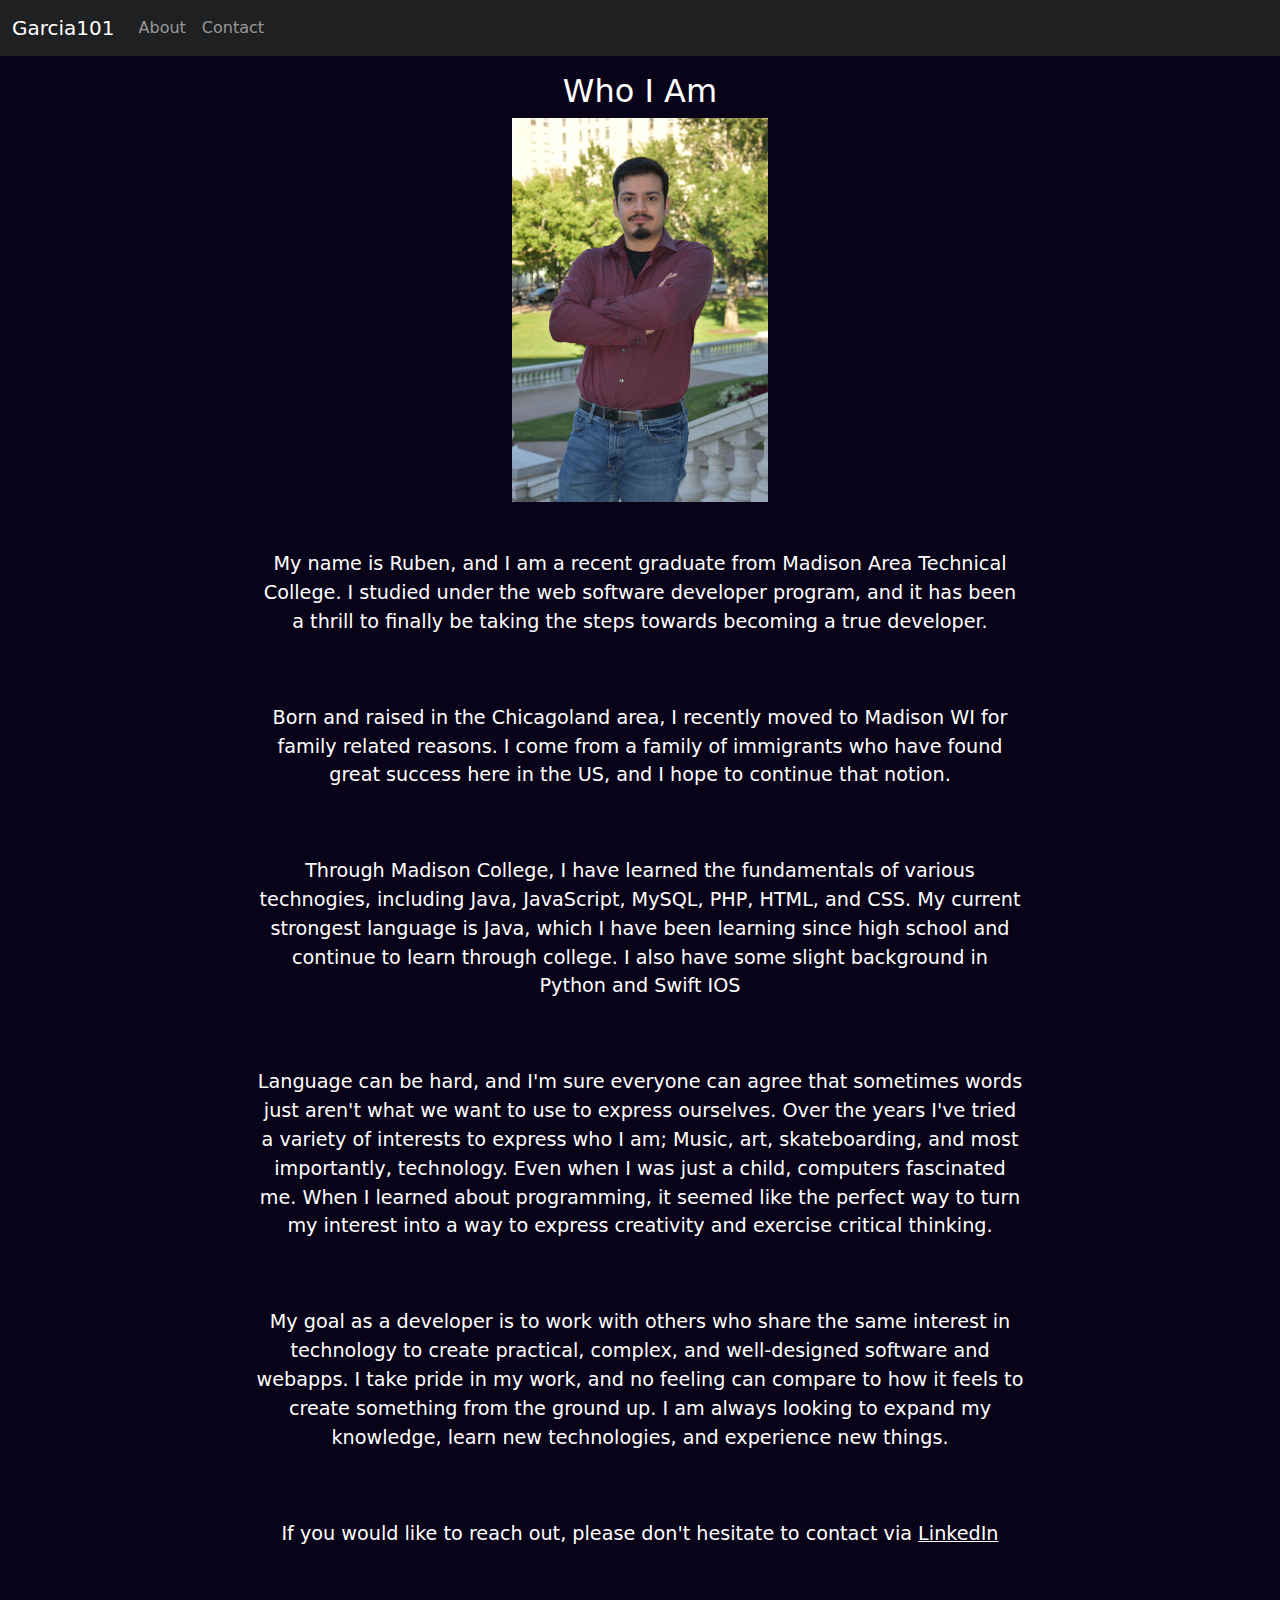
<file: about.html>
<DOCTYPE html>
    <!--
    Author: Ruben Garcia
    -->
    <html lang="en">

    <head>
        <title>Garcia101 Development</title>
        <link rel="stylesheet" href="stylesheets/about.css">
        <link rel="stylesheet" href="stylesheets/main.css">
        <script src="JS/included.js"></script>
        <meta charset="UTF-8">

        <meta name="viewport" content="width=device-width, initial-scale=1.0">
    </head>

    <body>
        <header>
        </header>
        <main>
            <h4>Who I Am</h4>
            <img src="images/gallery/vert/1.JPG" alt="My bodyshot">
            <div class="paragraphs">
                <p>My name is Ruben, and I am a recent graduate from Madison Area Technical College. 
                    I studied under the web software developer program, and it has been a thrill to finally be taking the steps towards becoming a true developer.</p>
                <p>Born and raised in the Chicagoland area, I recently moved to Madison WI for family related reasons. I come from a family of immigrants who have found great
                    success here in the US, and I hope to continue that notion.
                </p>

                <p>
                    Through Madison College, I have learned the fundamentals of various technogies, including Java, JavaScript, MySQL, PHP, HTML, and CSS. My current strongest language is Java, which I have been learning since high school
                    and continue to learn through college. I also have some slight background in Python and Swift IOS
                    
                </p>

                <p>Language can be hard, and I'm sure everyone can agree that sometimes words just aren't what we want to use to express ourselves.
                    Over the years I've tried a variety of interests to express who I am; Music, art, skateboarding, and most importantly, technology.
                    Even when I was just a child, computers fascinated me. When I learned about programming, it seemed like the perfect way to turn my interest into a way to express creativity and exercise critical thinking.
                </p>

                <p>
                    My goal as a developer is to work with others who share the same interest in technology to create practical, complex, and well-designed software and webapps. I take pride in my work, and no feeling can compare to how it feels to create something from the ground up.
                    I am always looking to expand my knowledge, learn new technologies, and experience new things.
                </p>

                <p>If you would like to reach out, please don't hesitate to contact via <a href="https://www.linkedin.com/in/ruben-ag-302e">LinkedIn</a></p>
            </div>
        </main>



        <script src="https://cdn.jsdelivr.net/npm/bootstrap@5.3.3/dist/js/bootstrap.bundle.min.js" integrity="sha384-YvpcrYf0tY3lHB60NNkmXc5s9fDVZLESaAA55NDzOxhy9GkcIdslK1eN7N6jIeHz" crossorigin="anonymous"></script>
    </body>
    </html>
</file>
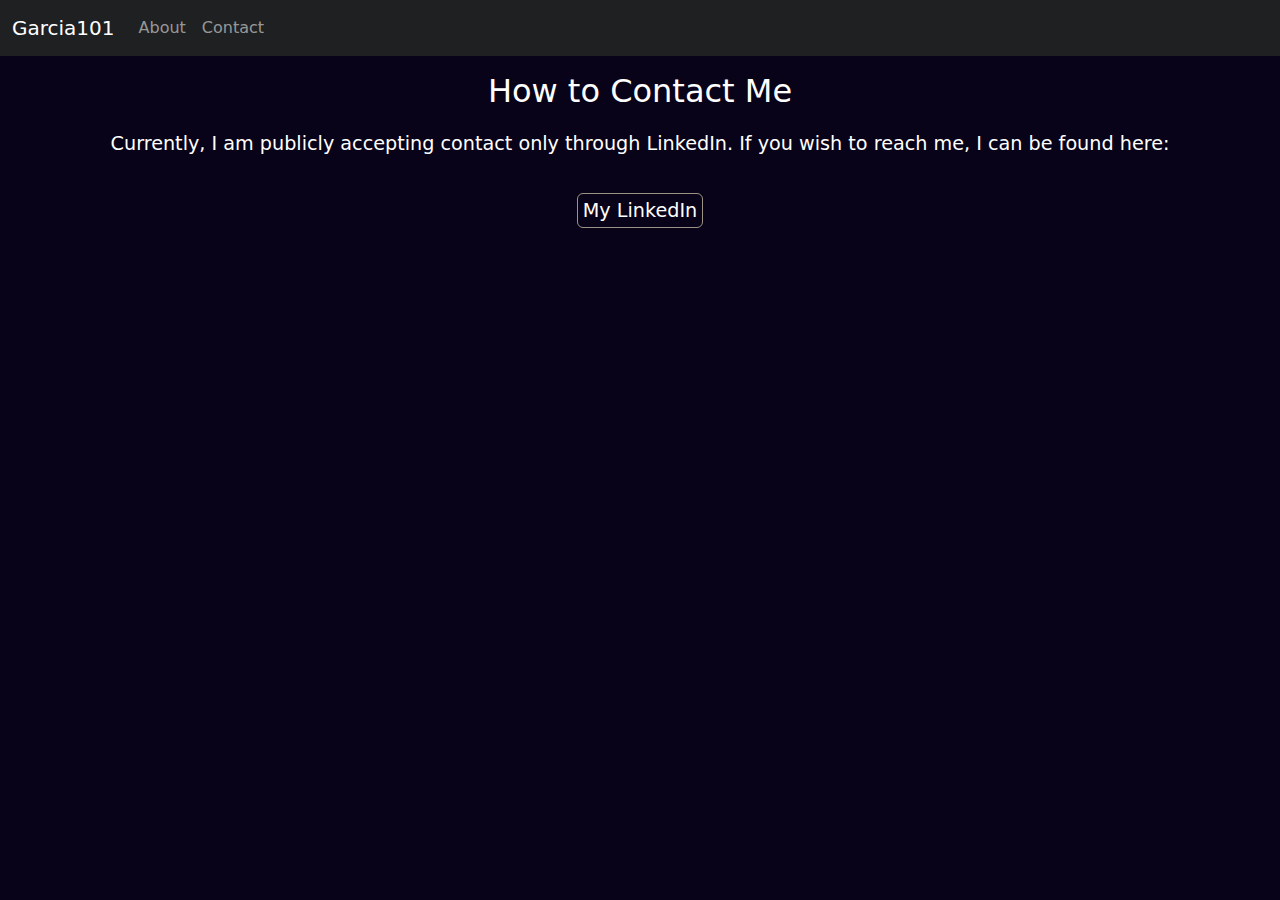
<file: contact.html>
<DOCTYPE html>
    <!--
    Author: Ruben Garcia
    -->
    <html lang="en">

    <head>
        <title>Garcia101 Development</title>
        <link rel="stylesheet" href="stylesheets/contact.css">
        <link rel="stylesheet" href="stylesheets/main.css">
        <script src="JS/included.js"></script>
        
        <meta charset="UTF-8">
        <meta name="viewport" content="width=device-width, initial-scale=1.0">
    </head>

    <body>
        <header>
        </header>

        <main>
            <h4>How to Contact Me</h4>
            <p>Currently, I am publicly accepting contact only through LinkedIn. If you wish to reach me, I can be found here:</p>
            <a href="https://www.linkedin.com/in/ruben-ag-302e" class="bordered-button">My LinkedIn</a>
        </main>



        <script src="https://cdn.jsdelivr.net/npm/bootstrap@5.3.3/dist/js/bootstrap.bundle.min.js" integrity="sha384-YvpcrYf0tY3lHB60NNkmXc5s9fDVZLESaAA55NDzOxhy9GkcIdslK1eN7N6jIeHz" crossorigin="anonymous"></script>
    </body>
    </html>
</file>
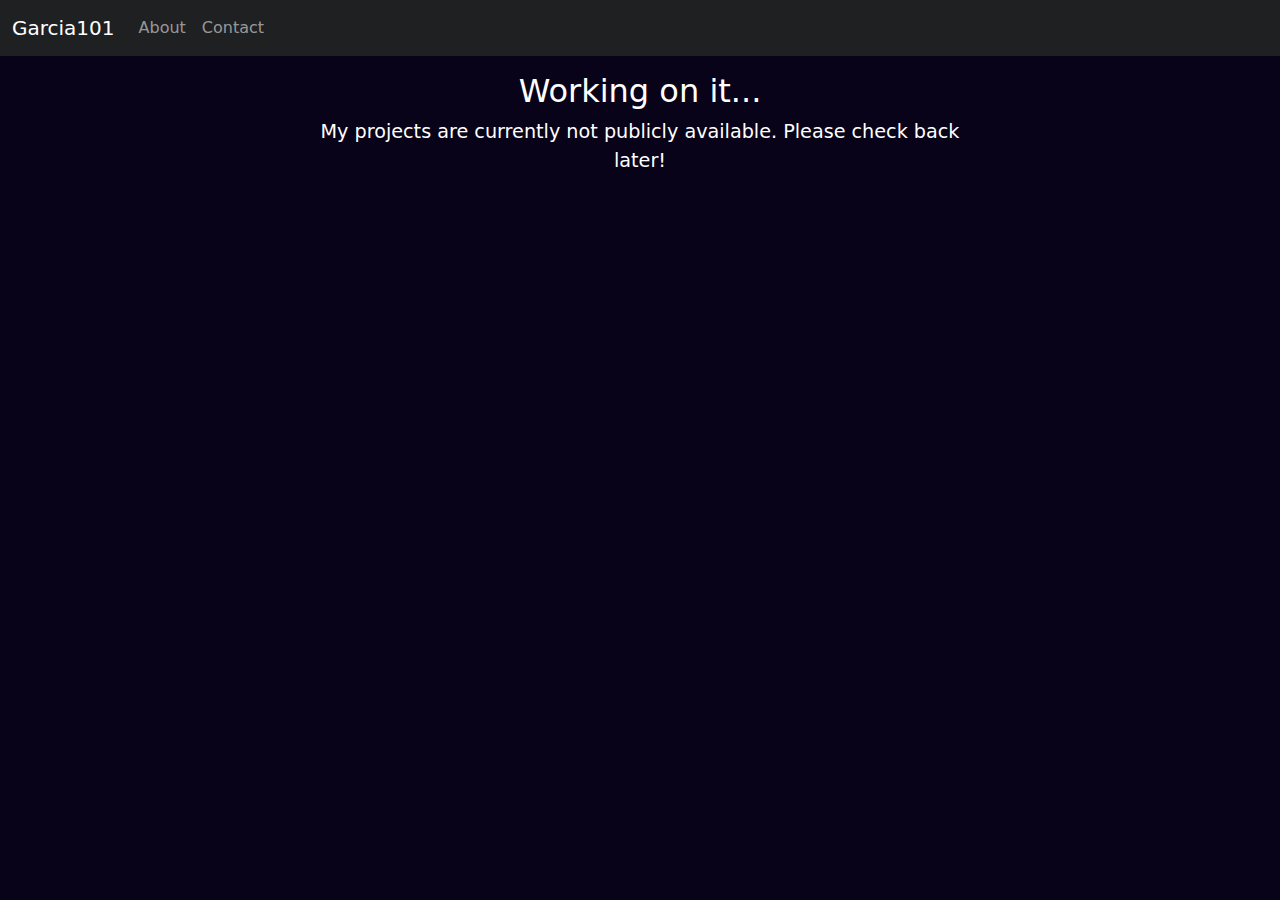
<file: projects.html>
<DOCTYPE html>
    <!--
    Author: Ruben Garcia
    -->
    <html lang="en">

    <head>
        <title>Garcia101 Development</title>
        <link rel="stylesheet" href="stylesheets/index.css">
        <link rel="stylesheet" href="stylesheets/main.css">
        <script src="JS/included.js"></script>

        <meta charset="UTF-8">
        <meta name="viewport" content="width=device-width, initial-scale=1.0">
    </head>

    <body>
        <header>
            <nav id="header-nav">
                <div id="header-bar">
                    <div id="bar-header">
                        <h1><a href="index.html">Garcia101</a></h1>
                    </div>
                    <div id="header-list">
                        <ul>
                            <li><a href="about.html" class="bar-item">About me</a></li>
                            <li><a href="contact.html" class="bar-item">Contact</a> </li>
                            <li><a href="projects.html" class="bar-item">My projects</a></li>
                        </ul>
                    </div>
                </div>
            </nav>
        </header>
        

        <main>
            <h4>Working on it...</h4>
            <p>My projects are currently not publicly available. Please check back later!</p>
        </main>



        <script src="https://cdn.jsdelivr.net/npm/bootstrap@5.3.3/dist/js/bootstrap.bundle.min.js" integrity="sha384-YvpcrYf0tY3lHB60NNkmXc5s9fDVZLESaAA55NDzOxhy9GkcIdslK1eN7N6jIeHz" crossorigin="anonymous"></script>
    </body>
    </html>
</file>
<file: stylesheets/about.css>
p {
    margin: 0 auto 3.5em auto;
    width: 60%;
}

img {
    width: 20%;
    margin: 0 auto 3em auto;
}

@media screen and (max-width: 600px) {
    img {
        width: 40%;
        margin-top: 1.5em;
    }
}
</file>
<file: stylesheets/main.css>
body {
    background-color: rgb(8, 3, 24);
}

main{
    text-align: center;
    margin: auto;
    margin-top: 3em;
}


/* FONT STUFF */
p {
    font-size: 120%;
}
h1, h2, h3, h4, a, p, li {
    color: rgb(255, 255, 255);
}
h1 {
    font-size: 100%;
}
h4 {
    font-size: 200%;
}

/* HEADER STYLES */

#nav-main {
    background-color: rgb(30, 32, 33);
}


/* RESPONSIVE DESIGN */

@media screen and (max-width: 600px) {
    p {
        font-size: 150%;
        width: 85%;
    }
    main{
        width: 100%;
        padding-top: 1em;
    }
}
</file>
<file: stylesheets/contact.css>
.bordered-button {
    margin: 1em 0 0 0;
    font-size: 120%;
    text-decoration: none;
    padding: 5px;
    border: 1px solid rgb(155, 148, 132);
    border-radius: 6px;
    transition: 0.2s;
}
p {
    margin: 1em auto 2em auto;
}

.bordered-button:hover {
    background-color: wheat;
    color: black;
}
</file>
<file: stylesheets/index.css>
img {
    width: 25%;
    margin-top: 2em;
    margin-bottom: 3em;
}

p {
    width: 50%;
    text-align: center;
    margin: auto;
    padding-bottom: 3em;
}


@media screen and (max-width: 600px) {
    img {
        margin-bottom: 2em;
        width: 45%;
    }
}

@keyframes fadeIn {
    0% {opacity: 0;}
    100% {opacity: 1;}
}
</file>
